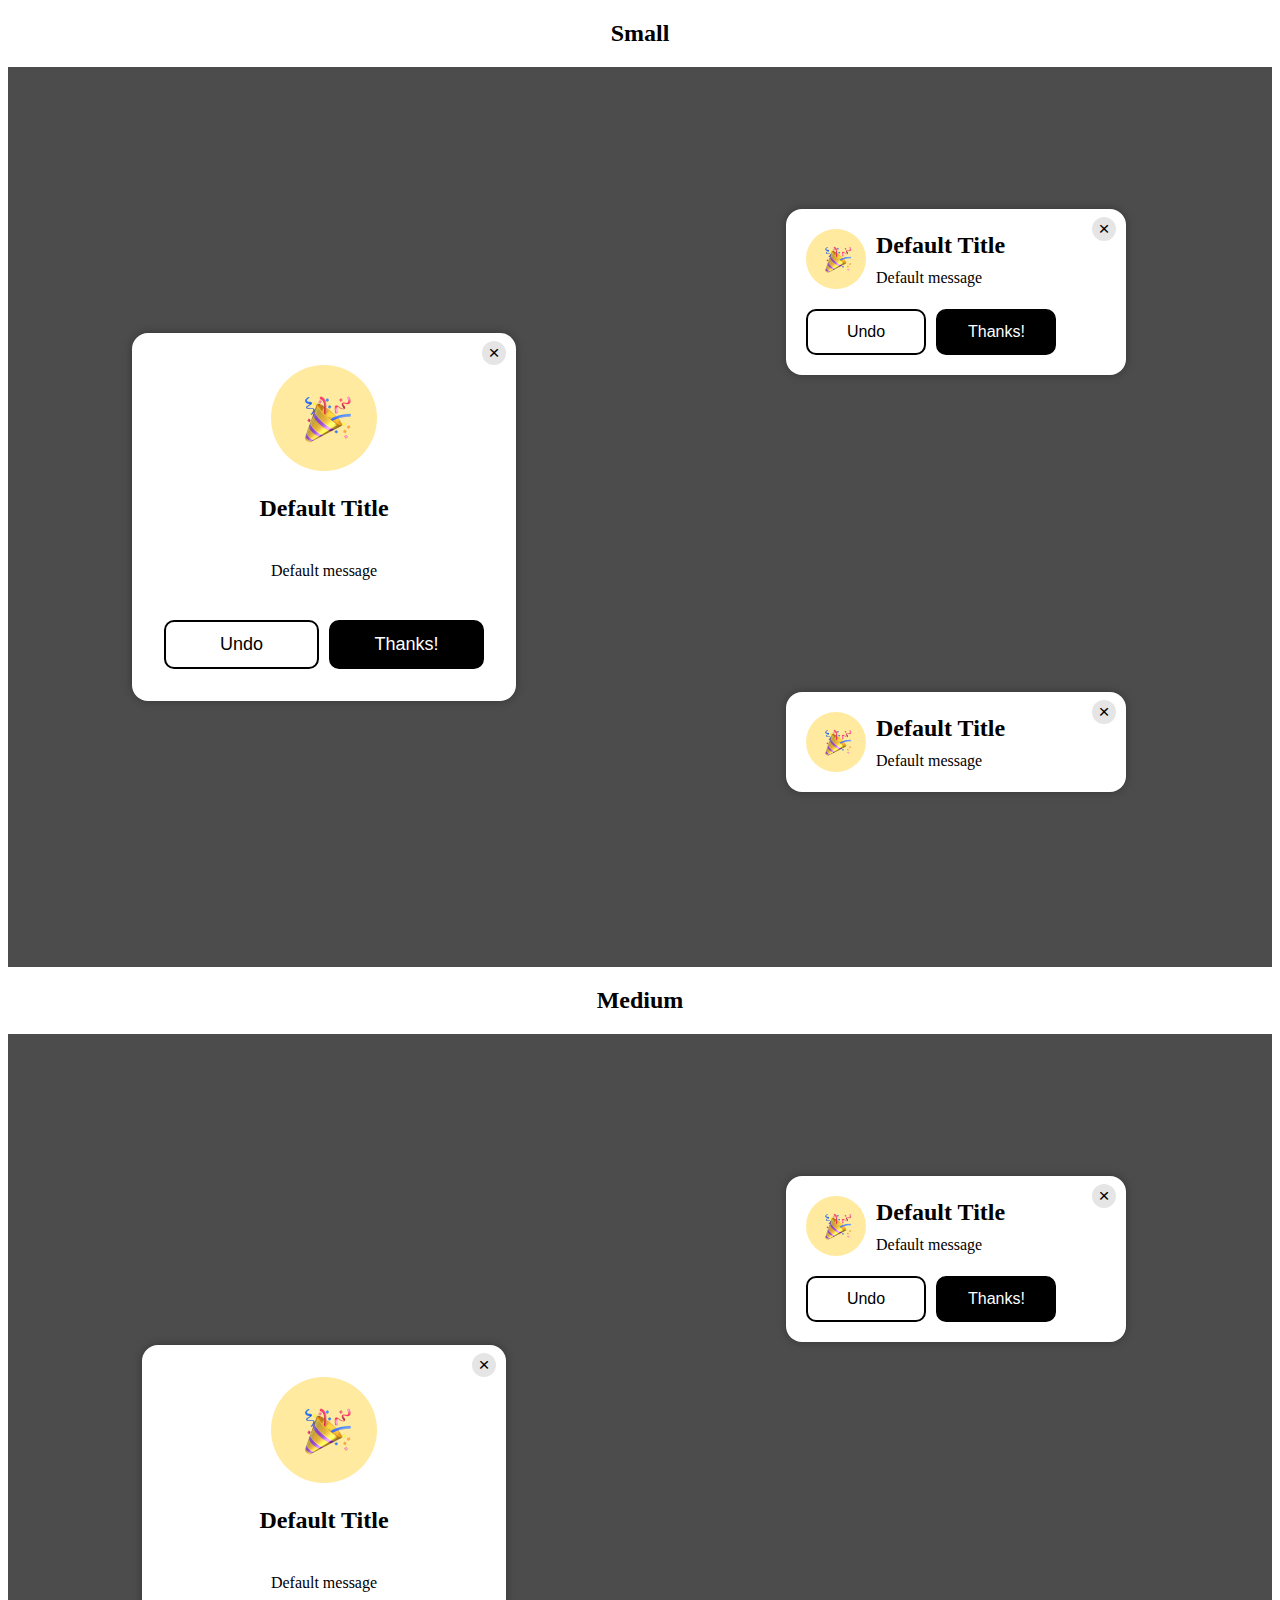
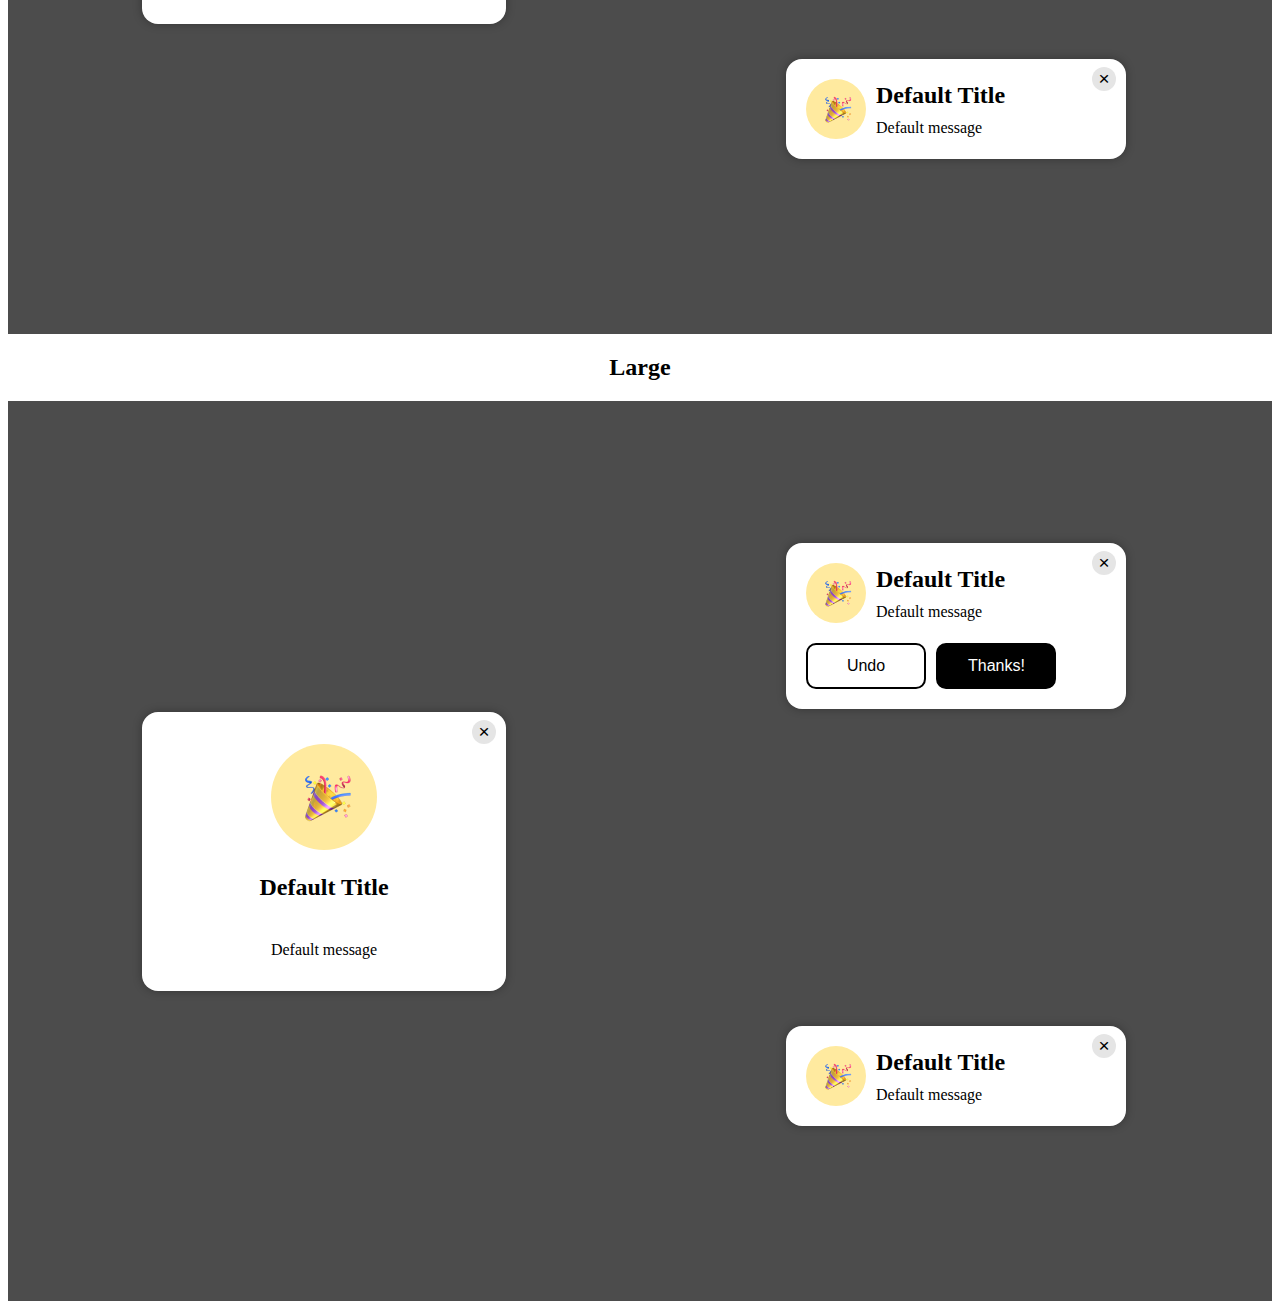
<file: template_1/index.html>
<!DOCTYPE html>
<html lang="en">
<head>
    <meta charset="UTF-8">
    <meta name="viewport" content="width=device-width, initial-scale=1">
	<link rel="stylesheet" href="style.css">
    <title>Document</title>
</head>
<body>
	<div class="size-container">
		<!-- small -->
		<h1>Small</h1>
		<div class="size-box">
			<div class="left-side">
				<!-- vertical -->
				<div class="popup-overlay small">
					<div class="highlight-box"></div>
					<div class="popup">
						<button class="close-btn">×</button>
						<div class="popup-body">
							<img class="header-image party" src="../images/party.png" alt="image">
							<div class="text-container">
								<h2 class="popup-title">Default Title</h2>
								<p class="popup-message">Default message</p>
							</div>
						</div>
						<div class="button-container">
							<button class="button cancel-btn">Undo</button>
							<button class="button submit-btn">Thanks!</button>
						</div>
					</div>
				</div>
			</div>
			<div class="right-side">
				<div class="popup-container">
					<!-- horizontal with buttons -->
					<div class="popup-overlay small">
						<div class="highlight-box"></div>
						<div class="popup horizontal">
							<button class="close-btn">×</button>
							<div class="popup-body">
								<img class="header-image party" src="../images/party.png" alt="image">
								<div class="text-container">
									<h2 class="popup-title">Default Title</h2>
									<p class="popup-message">Default message</p>
								</div>
							</div>
							<div class="button-container">
								<button class="button cancel-btn">Undo</button>
								<button class="button submit-btn">Thanks!</button>
							</div>
						</div>
					</div>
				</div>

				<div class="popup-container">
					<!-- horizontal without buttons -->
					<div class="popup-overlay small">
						<div class="highlight-box"></div>
						<div class="popup horizontal">
							<button class="close-btn">×</button>
							<div class="popup-body">
								<img class="header-image party" src="../images/party.png" alt="image">
								<div class="text-container">
									<h2 class="popup-title">Default Title</h2>
									<p class="popup-message">Default message</p>
								</div>
							</div>
						</div>
					</div>
				</div>
			</div>
		</div>

		<!-- medium -->
		<h1>Medium</h1>
		<div class="size-box">
			<div class="left-side">
				<!-- vertical -->
				<div class="popup-overlay medium">
					<div class="highlight-box"></div>
					<div class="popup">
						<button class="close-btn">×</button>
						<div class="popup-body">
							<img class="header-image party" src="../images/party.png" alt="image">
							<div class="text-container">
								<h2 class="popup-title">Default Title</h2>
								<p class="popup-message">Default message</p>
							</div>
						</div>
					</div>
				</div>
			</div>
			<div class="right-side">
				<div class="popup-container">
					<!-- horizontal with buttons -->
					<div class="popup-overlay medium">
						<div class="highlight-box"></div>
						<div class="popup horizontal">
							<button class="close-btn">×</button>
							<div class="popup-body">
								<img class="header-image party" src="../images/party.png" alt="image">
								<div class="text-container">
									<h2 class="popup-title">Default Title</h2>
									<p class="popup-message">Default message</p>
								</div>
							</div>
							<div class="button-container">
								<button class="button cancel-btn">Undo</button>
								<button class="button submit-btn">Thanks!</button>
							</div>
						</div>
					</div>
				</div>

				<div class="popup-container">
					<!-- horizontal without buttons -->
					<div class="popup-overlay medium">
						<div class="highlight-box"></div>
						<div class="popup horizontal">
							<button class="close-btn">×</button>
							<div class="popup-body">
								<img class="header-image party" src="../images/party.png" alt="image">
								<div class="text-container">
									<h2 class="popup-title">Default Title</h2>
									<p class="popup-message">Default message</p>
								</div>
							</div>
						</div>
					</div>
				</div>
			</div>
		</div>

		<!-- large -->
		<h1>Large</h1>
		<div class="size-box">
			<div class="left-side">
				<!-- vertical -->
				<div class="popup-overlay">
					<div class="highlight-box"></div>
					<div class="popup">
						<button class="close-btn">×</button>
						<div class="popup-body">
							<img class="header-image party" src="../images/party.png" alt="image">
							<div class="text-container">
								<h2 class="popup-title">Default Title</h2>
								<p class="popup-message">Default message</p>
							</div>
						</div>
					</div>
				</div>
			</div>
			<div class="right-side">
				<div class="popup-container">
					<!-- horizontal with buttons -->
					<div class="popup-overlay">
						<div class="highlight-box"></div>
						<div class="popup horizontal">
							<button class="close-btn">×</button>
							<div class="popup-body">
								<img class="header-image party" src="../images/party.png" alt="image">
								<div class="text-container">
									<h2 class="popup-title">Default Title</h2>
									<p class="popup-message">Default message</p>
								</div>
							</div>
							<div class="button-container">
								<button class="button cancel-btn">Undo</button>
								<button class="button submit-btn">Thanks!</button>
							</div>
						</div>
					</div>
				</div>

				<div class="popup-container">
					<!-- horizontal without buttons -->
					<div class="popup-overlay">
						<div class="highlight-box"></div>
						<div class="popup horizontal">
							<button class="close-btn">×</button>
							<div class="popup-body">
								<img class="header-image party" src="../images/party.png" alt="image">
								<div class="text-container">
									<h2 class="popup-title">Default Title</h2>
									<p class="popup-message">Default message</p>
								</div>
							</div>
						</div>
					</div>
				</div>
			</div>
		</div>
	</div>
</body>
</html>
</file>
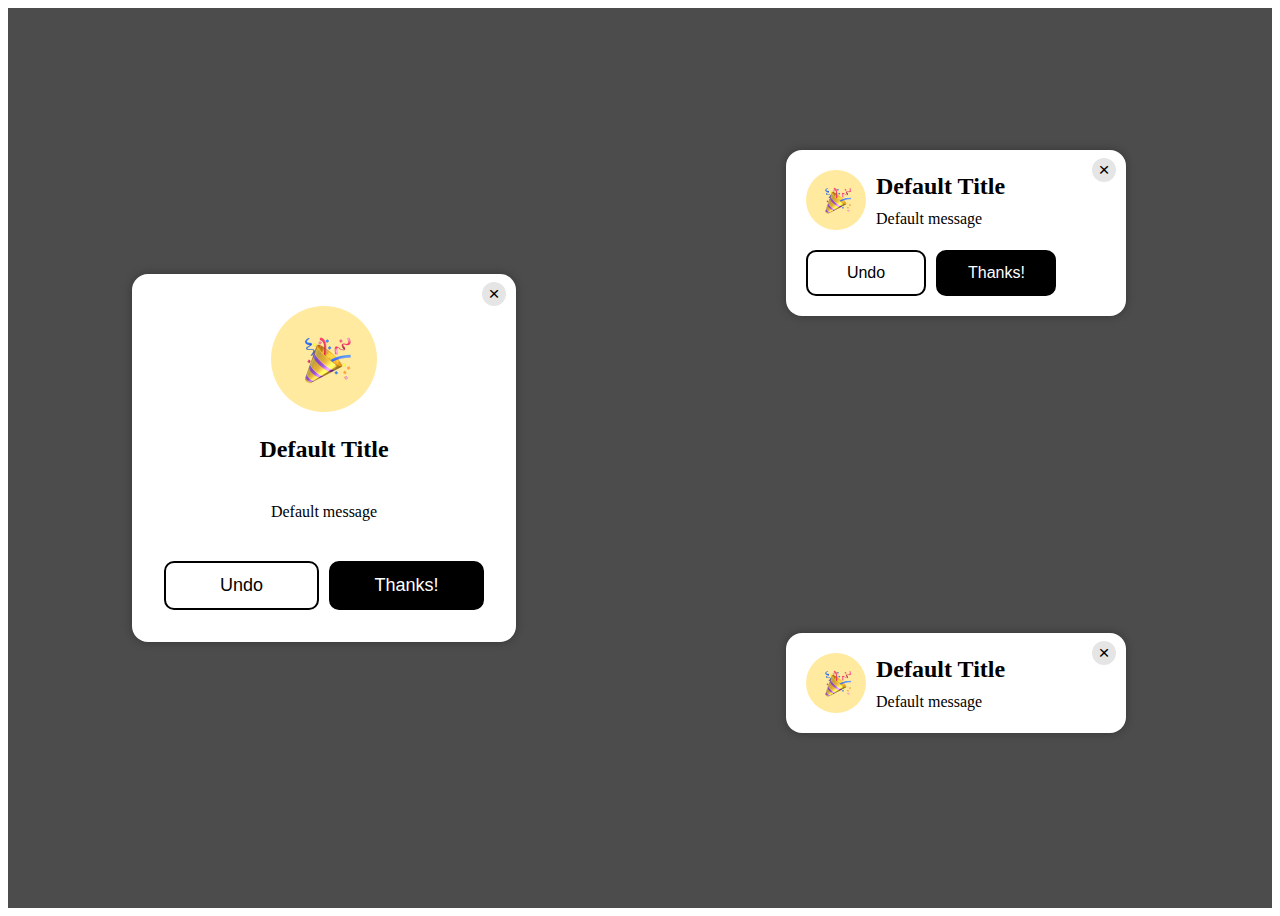
<file: template_1/darkmode.html>
<!DOCTYPE html>
<html lang="en">
<head>
    <meta charset="UTF-8">
    <meta name="viewport" content="width=device-width, initial-scale=1">
	<link rel="stylesheet" href="style.css">
    <title>Document</title>
</head>
<body>
	<div class="size-container">
		<div class="size-box">
			<div class="left-side">
				<!-- vertical -->
				<div class="popup-overlay small dark">
					<div class="highlight-box"></div>
					<div class="popup">
						<button class="close-btn">×</button>
						<div class="popup-body">
							<img class="header-image party" src="../images/party.png" alt="image">
							<div class="text-container">
								<h2 class="popup-title">Default Title</h2>
								<p class="popup-message">Default message</p>
							</div>
						</div>
						<div class="button-container">
							<button class="button cancel-btn">Undo</button>
							<button class="button submit-btn">Thanks!</button>
						</div>
					</div>
				</div>
			</div>
			<div class="right-side">
				<div class="popup-container">
					<!-- horizontal with buttons -->
					<div class="popup-overlay small dark">
						<div class="highlight-box"></div>
						<div class="popup horizontal">
							<button class="close-btn">×</button>
							<div class="popup-body">
								<img class="header-image party" src="../images/party.png" alt="image">
								<div class="text-container">
									<h2 class="popup-title">Default Title</h2>
									<p class="popup-message">Default message</p>
								</div>
							</div>
							<div class="button-container">
								<button class="button cancel-btn">Undo</button>
								<button class="button submit-btn">Thanks!</button>
							</div>
						</div>
					</div>
				</div>

				<div class="popup-container">
					<!-- horizontal without buttons -->
					<div class="popup-overlay small dark">
						<div class="highlight-box"></div>
						<div class="popup horizontal">
							<button class="close-btn">×</button>
							<div class="popup-body">
								<img class="header-image party" src="../images/party.png" alt="image">
								<div class="text-container">
									<h2 class="popup-title">Default Title</h2>
									<p class="popup-message">Default message</p>
								</div>
							</div>
						</div>
					</div>
				</div>
			</div>
		</div>
	</div>
</body>
</html>
</file>
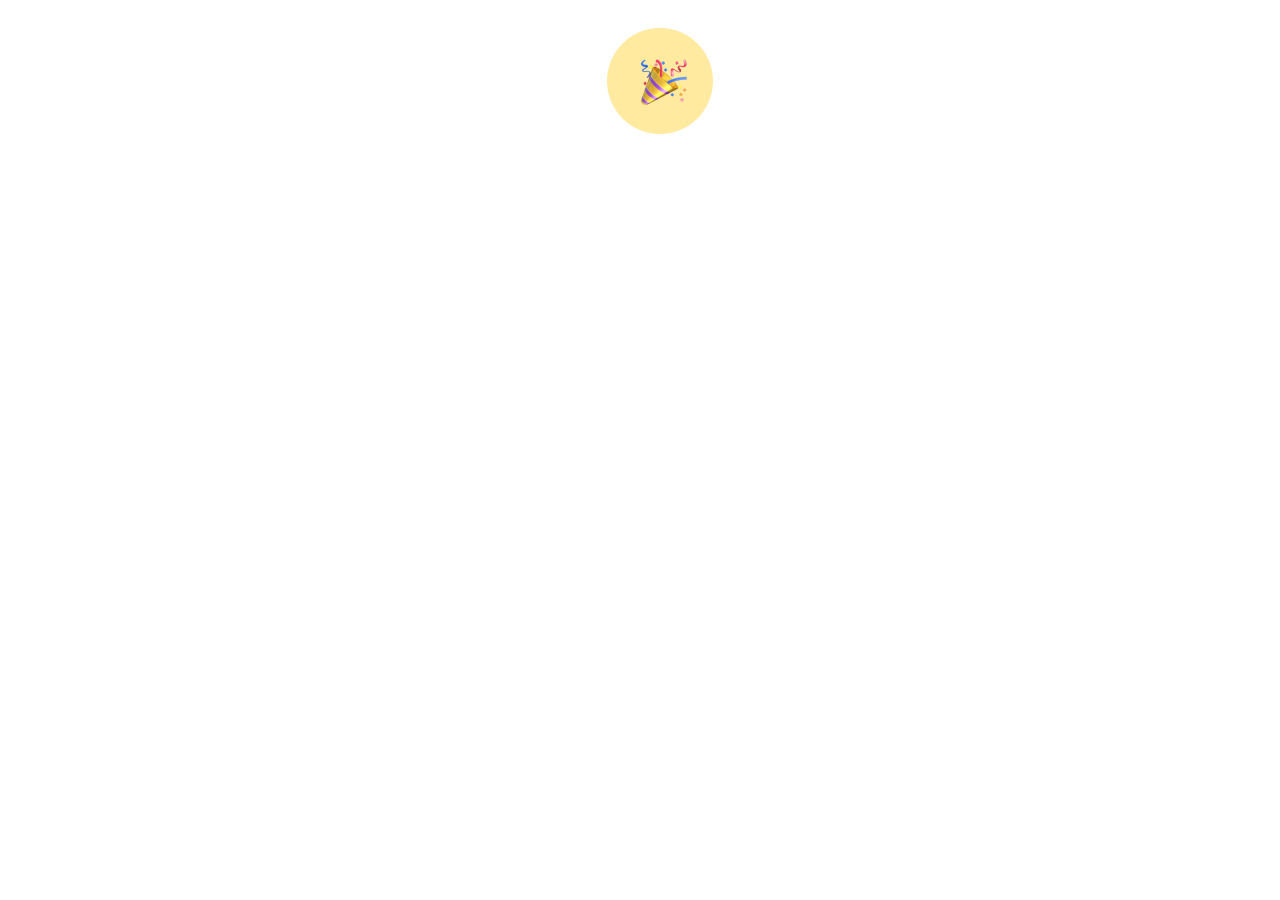
<file: template_1/icons.html>
<!DOCTYPE html>
<html lang="en">
<head>
	<meta charset="UTF-8">
	<meta name="viewport" content="width=device-width, initial-scale=1.0">
	<link rel="stylesheet" href="style.css">
	<title>Document</title>
</head>
<body>
	<div class="icons-container">
		<img class="header-image party" src="../images/party.png" alt="image">
	</div>
</body>
</html>
</file>
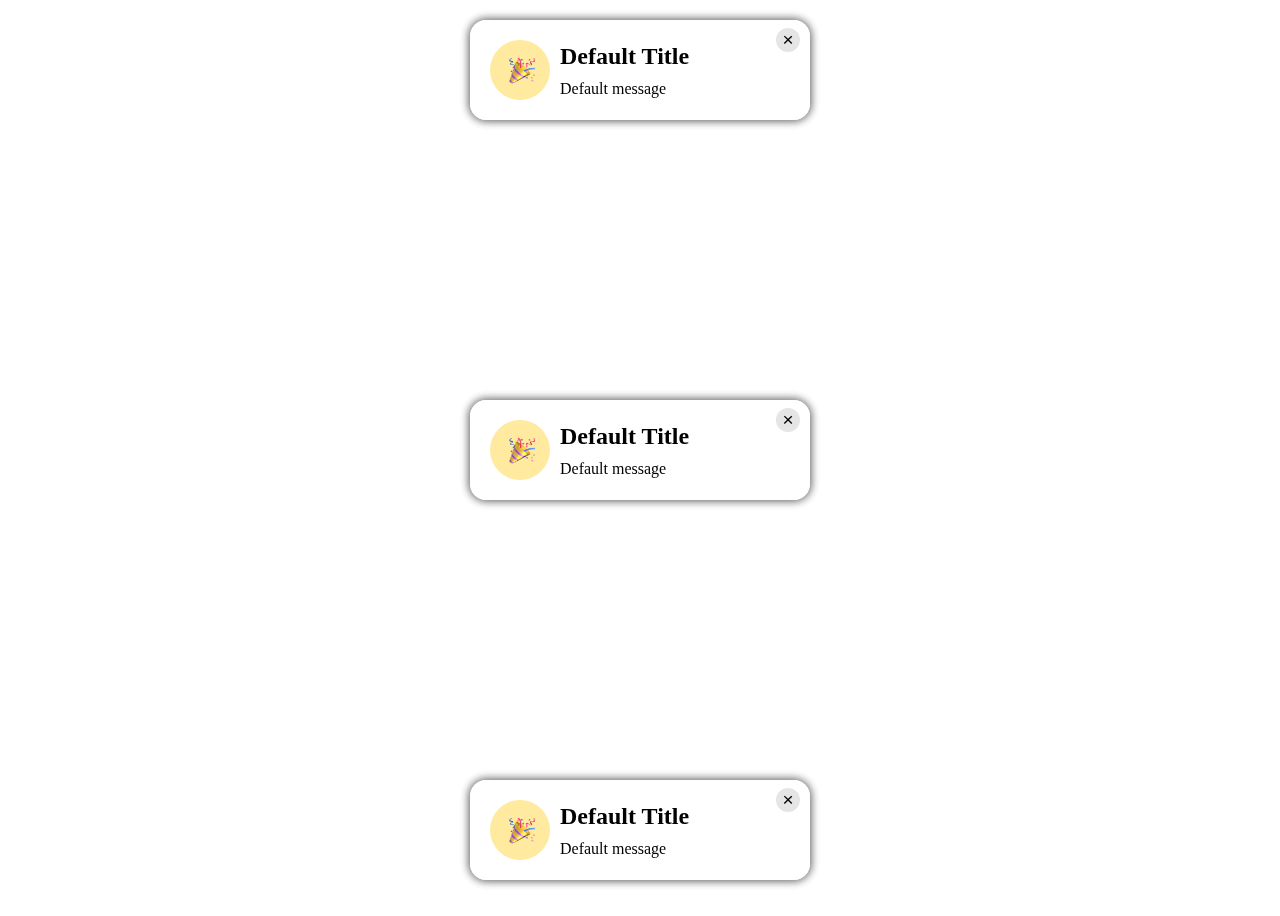
<file: template_1/position.html>
<!DOCTYPE html>
<html lang="en">
<head>
    <meta charset="UTF-8">
    <meta name="viewport" content="width=device-width, initial-scale=1">
	<link rel="stylesheet" href="style.css">
    <title>Document</title>
</head>
<body>
	<div class="position-container">
		<!-- top -->
		<div class="popup-overlay small top left">
			<div class="popup horizontal">
				<button class="close-btn">×</button>
				<div class="popup-body">
					<img class="header-image party" src="../images/party.png" alt="image">
					<div class="text-container">
						<h2 class="popup-title">Default Title</h2>
						<p class="popup-message">Default message</p>
					</div>
				</div>
			</div>
		</div>
		<div class="popup-overlay small top">
			<div class="popup horizontal">
				<button class="close-btn">×</button>
				<div class="popup-body">
					<img class="header-image party" src="../images/party.png" alt="image">
					<div class="text-container">
						<h2 class="popup-title">Default Title</h2>
						<p class="popup-message">Default message</p>
					</div>
				</div>
			</div>
		</div>
		<div class="popup-overlay small top right">
			<div class="popup horizontal">
				<button class="close-btn">×</button>
				<div class="popup-body">
					<img class="header-image party" src="../images/party.png" alt="image">
					<div class="text-container">
						<h2 class="popup-title">Default Title</h2>
						<p class="popup-message">Default message</p>
					</div>
				</div>
			</div>
		</div>
		<!-- center -->
		<div class="popup-overlay small center left">
			<div class="popup horizontal">
				<button class="close-btn">×</button>
				<div class="popup-body">
					<img class="header-image party" src="../images/party.png" alt="image">
					<div class="text-container">
						<h2 class="popup-title">Default Title</h2>
						<p class="popup-message">Default message</p>
					</div>
				</div>
			</div>
		</div>
		<div class="popup-overlay small center">
			<div class="popup horizontal">
				<button class="close-btn">×</button>
				<div class="popup-body">
					<img class="header-image party" src="../images/party.png" alt="image">
					<div class="text-container">
						<h2 class="popup-title">Default Title</h2>
						<p class="popup-message">Default message</p>
					</div>
				</div>
			</div>
		</div>
		<div class="popup-overlay small center right">
			<div class="popup horizontal">
				<button class="close-btn">×</button>
				<div class="popup-body">
					<img class="header-image party" src="../images/party.png" alt="image">
					<div class="text-container">
						<h2 class="popup-title">Default Title</h2>
						<p class="popup-message">Default message</p>
					</div>
				</div>
			</div>
		</div>
		<!-- bottom -->
		<div class="popup-overlay small bottom left">
			<div class="popup horizontal">
				<button class="close-btn">×</button>
				<div class="popup-body">
					<img class="header-image party" src="../images/party.png" alt="image">
					<div class="text-container">
						<h2 class="popup-title">Default Title</h2>
						<p class="popup-message">Default message</p>
					</div>
				</div>
			</div>
		</div>
		<div class="popup-overlay small bottom">
			<div class="popup horizontal">
				<button class="close-btn">×</button>
				<div class="popup-body">
					<img class="header-image party" src="../images/party.png" alt="image">
					<div class="text-container">
						<h2 class="popup-title">Default Title</h2>
						<p class="popup-message">Default message</p>
					</div>
				</div>
			</div>
		</div>
		<div class="popup-overlay small bottom right">
			<div class="popup horizontal">
				<button class="close-btn">×</button>
				<div class="popup-body">
					<img class="header-image party" src="../images/party.png" alt="image">
					<div class="text-container">
						<h2 class="popup-title">Default Title</h2>
						<p class="popup-message">Default message</p>
					</div>
				</div>
			</div>
		</div>
	</div>
</body>
</html>
</file>
<file: template_1/style.css>
/* not related style */
h1 {
	font-size: 24px;
	text-align: center;
	margin: 20px 0;
}

.size-box {
	position: relative;
	min-height: 100vh;
	display: flex;
	justify-content: space-between;
	align-items: center;
	width: 100%;
}


.size-box .left-side, .size-box .right-side {
	position: relative;
	width: 50%;
}

.left-side {
	height: 100vh;
}

.right-side {
	height: 100vh;
	display: flex;
	flex-direction: column;
	align-items: center;
	justify-content: center;
}

.right-side .popup-container {
	position: relative;
	width: 100%;
	height: 50%;
}

.position-container {
	position: relative;
	width: 100%;
	height: 100vh;
}

.icons-container {
	display: flex;
	justify-content: center;
	align-items: center;
	flex-wrap: wrap;
	gap: 20px;
	width: 100%;
	padding: 20px;
}

/* popup styles */
:host {
	all: initial;
	font-family: sans-serif;
}

.popup-overlay {
	position: absolute;
	top: 0; left: 0; right: 0; bottom: 0;
	display: flex;
	justify-content: center;
	align-items: center;
	z-index: 9999;
	width: 100%;
	height: 100%;
}

.popup {
	background: white;
	padding: 32px;
	border-radius: 16px;
	position: relative;
	max-width: 600px;
	min-width: 300px;
	box-shadow: 0 0 10px rgba(0, 0, 0, 0.3);
	display: flex;
	flex-direction: column;
	align-items: center;
	z-index: 10000;
}

.popup-body {
	width: 100%;
	display: flex;
	align-items: center;
	flex-direction: column;
}

.text-container {
	text-align: center;
}

.header-image {
    border-radius: 50%;
	margin-bottom: 24px;
}

.header-image.party {
    background: #FFEA9F;
}

.close-btn {
	position: absolute;
    top: 8px;
    right: 10px;
    font-size: 19px;
    background-color: #E5E5E5;
    border: none;
    border-radius: 50%;
    width: 24px;
    height: 24px;
    cursor: pointer;
}

.popup-message {
    margin: 0;
}

.popup-title {
	margin: 0 0 40px;
}

.button-container {
	display: flex;
	justify-content: center;
	gap: 10px;
	margin: 40px 0 0;
	width: 100%;
}


.button {
	font-size: 18px;
	font-weight: 500;
	padding: 12px 30px;
	border-radius: 10px;
	cursor: pointer;
	border: 2px solid black;
	transition: 0.2s;
	width: 155px;
}

.cancel-btn {
	background-color: white;
	color: black;
}

.submit-btn {
	background-color: black;
	color: white;
	border: 2px solid black;
}

.highlight-box {
	position: absolute;
	inset: 0;
	background-color: rgba(0,0,0,0.7);
	pointer-events: none;
	z-index: 9998;
	clip-path: polygon(0 0, 100% 0, 100% 100%, 0 100%);
	transition: clip-path 0.5s ease-out;
}

/* horizontal style */
.popup.horizontal {
	max-width: 80%;
	padding: 20px;
}

.popup.horizontal .popup-body {
	flex-direction: row;
}

.popup.horizontal .popup-body .text-container {
	text-align: start;
	margin-left: 10px;
}

.popup.horizontal .popup-body .text-container .popup-title {
	margin: 0 0 10px;
}

.popup.horizontal .popup-body .header-image {
	width: 60px;
	height: 60px;
	margin: 0;
}

.popup.horizontal .button-container {
	margin-top: 20px;
	justify-content: flex-start;
}

.popup.horizontal .button {
	width: 120px;
	font-size: 16px;
}

/* positions */
.popup-overlay.center, .popup-overlay.top, .popup-overlay.bottom {
	position: fixed;
}

.popup-overlay.center .popup {
	position: fixed;
	top: 50%;
	left: 50%;
	transform: translate(-50%, -50%);
}

.popup-overlay.top .popup {
	position: fixed;
	top: 20px;
	left: 50%;
	transform: translateX(-50%);
}

.popup-overlay.bottom .popup {
	position: fixed;
	bottom: 20px;
	left: 50%;
	transform: translateX(-50%);
}

.popup-overlay.center .highlight-box {
	position: fixed;
}

/* sizing ( default large ) */ 



/* dark mode ( default light ) */
</file>
